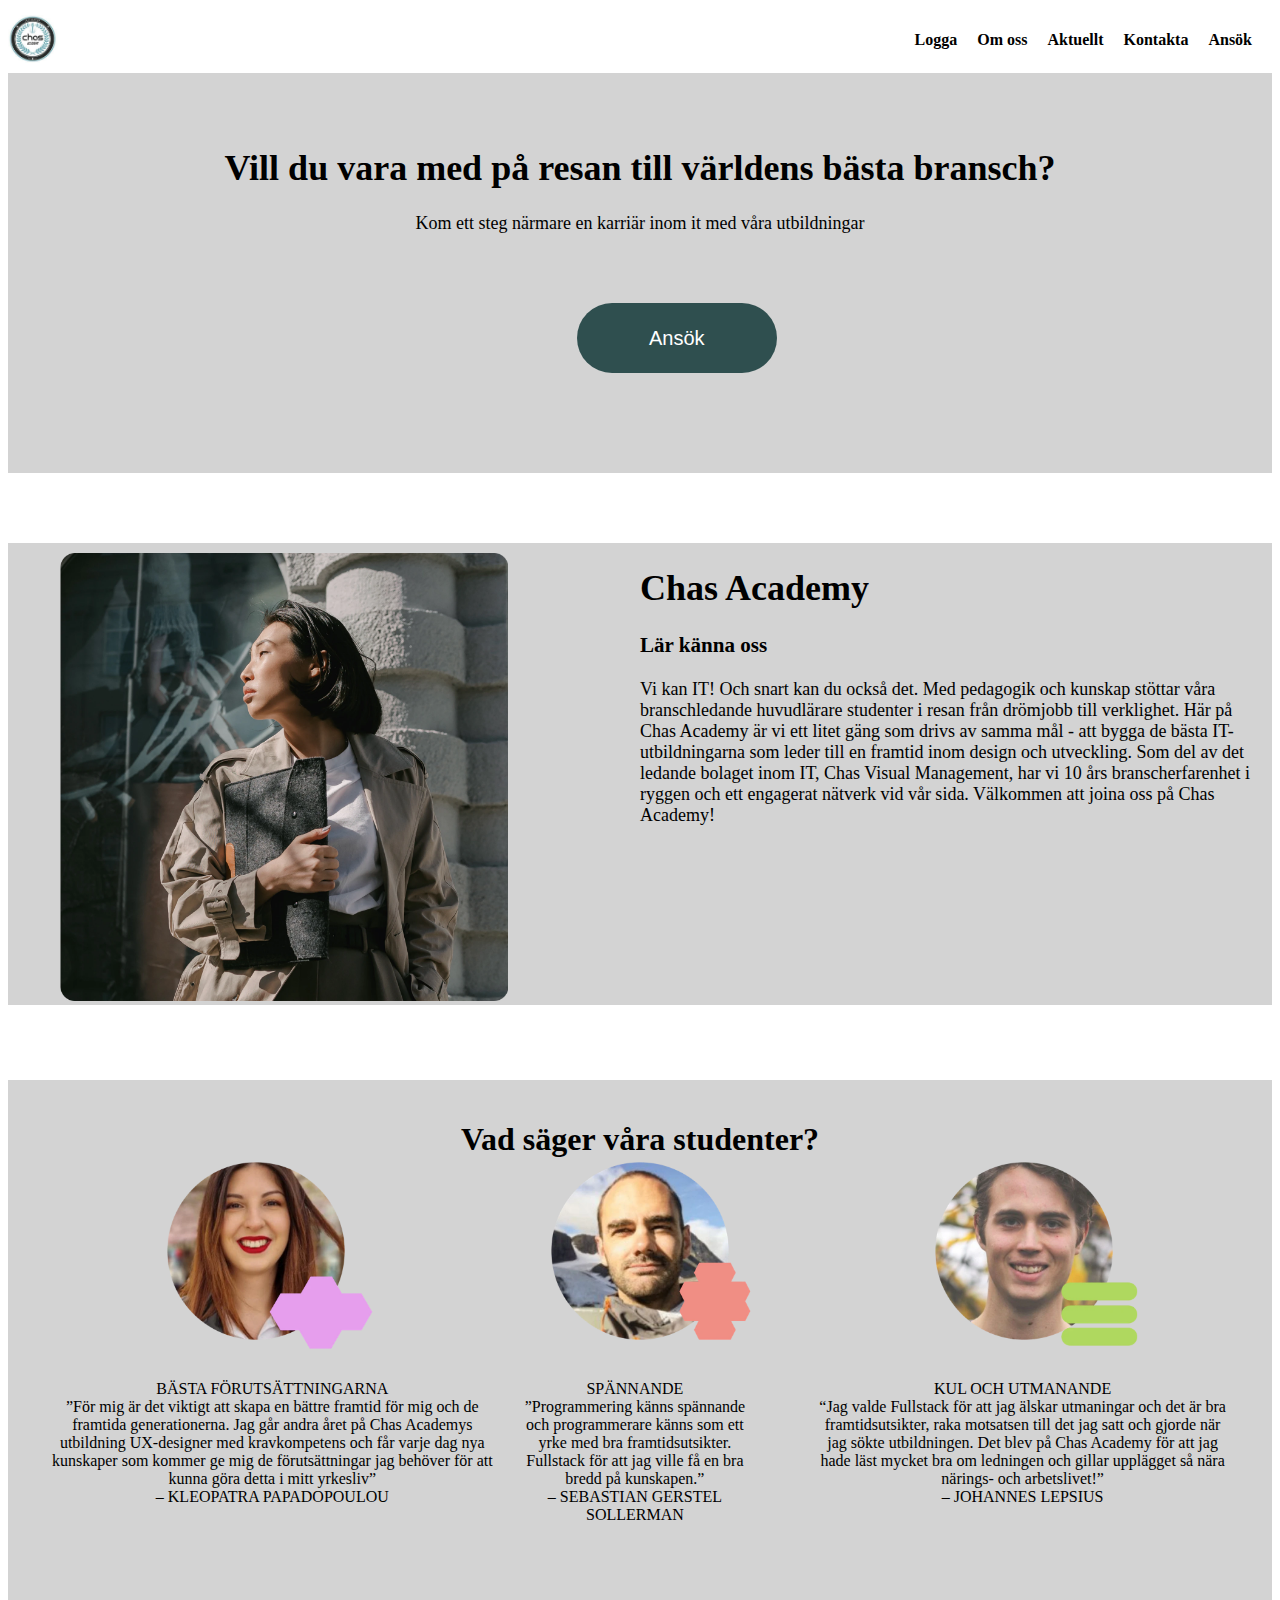
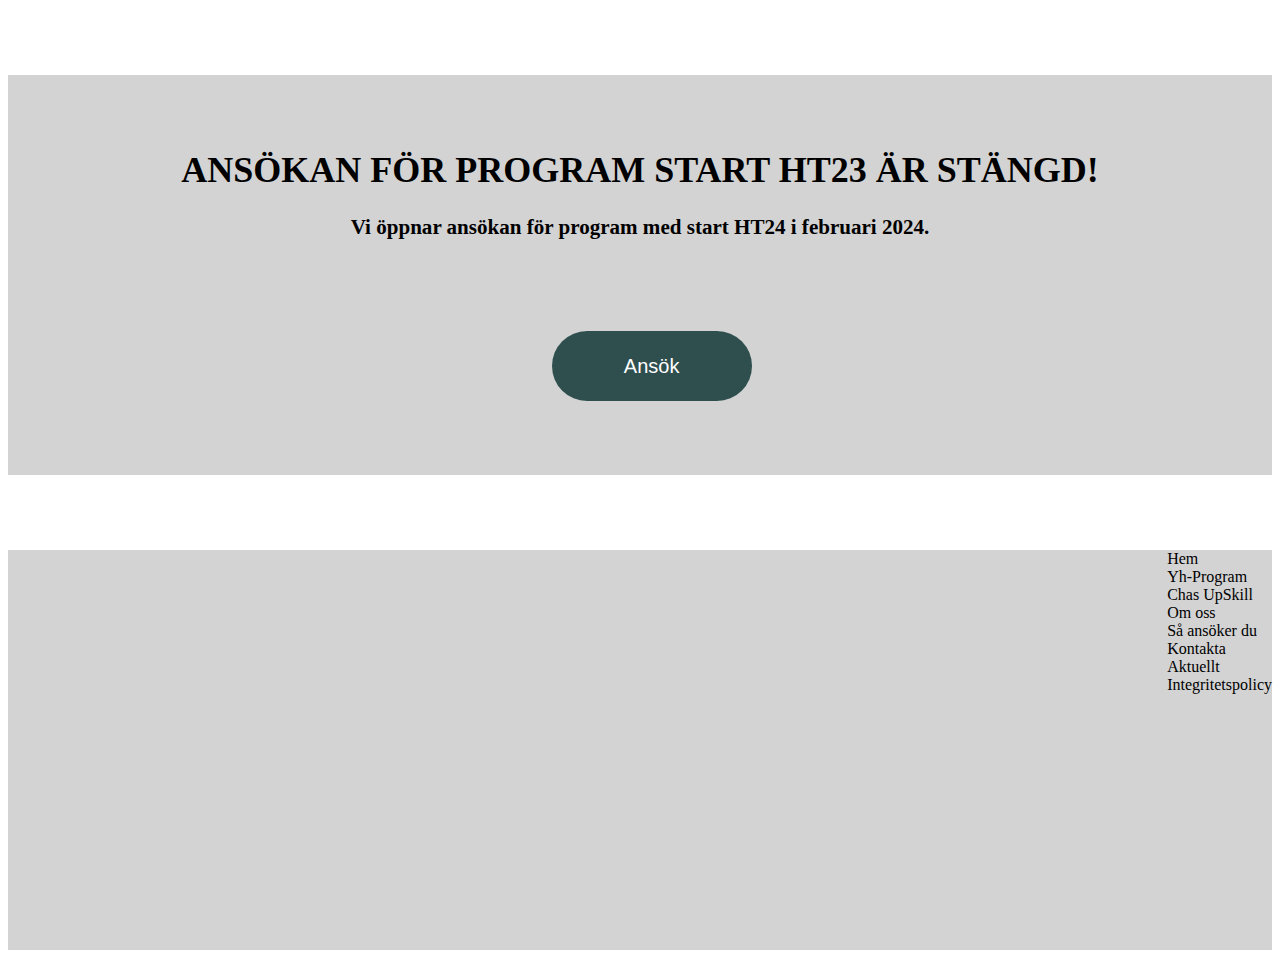
<file: index.html>
<!DOCTYPE html>
<html lang="en">
  <head>
    <meta charset="UTF-8" />
    <meta name="viewport" content="width=device-width, initial-scale=1.0" />
    <link rel="stylesheet" href="style.css" />
    <title>Landningssida</title>
  </head>
  <body>
    <div class="nav">
      <ul>
        <li>Logga</li>
        <li>Om oss</li>
        <li>Aktuellt</li>
        <li>Kontakta</li>
        <li>Ansök</li>
      </ul>
    </div>
    <div class="hero">
      <h1>Vill du vara med på resan till världens bästa bransch?</h1>
      <p>Kom ett steg närmare en karriär inom it med våra utbildningar</p>
    </div>
    <button class="ansök">Ansök</button>
    <section class="about">
      <div class="bBox"></div>
      <div class="info">
        <h1>Chas Academy</h1>
        <h3>Lär känna oss</h3>
        <p>
          Vi kan IT! Och snart kan du också det. Med pedagogik och kunskap
          stöttar våra branschledande huvudlärare studenter i resan från
          drömjobb till verklighet. Här på Chas Academy är vi ett litet gäng som
          drivs av samma mål - att bygga de bästa IT-utbildningarna som leder
          till en framtid inom design och utveckling. Som del av det ledande
          bolaget inom IT, Chas Visual Management, har vi 10 års
          branscherfarenhet i ryggen och ett engagerat nätverk vid vår sida.
          Välkommen att joina oss på Chas Academy!
        </p>
      </div>
      <img src="person.webp" alt="person" class="person" />
    </section>
    <div class="rek">
      <h1>Vad säger våra studenter?</h1>
      <ul>
        <li class="tjejTxt">
          BÄSTA FÖRUTSÄTTNINGARNA <br />”För mig är det viktigt att skapa en
          bättre framtid för mig och de framtida generationerna. Jag går andra
          året på Chas Academys utbildning UX-designer med kravkompetens och får
          varje dag nya kunskaper som kommer ge mig de förutsättningar jag
          behöver för att kunna göra detta i mitt yrkesliv” <br />– KLEOPATRA
          PAPADOPOULOU
        </li>
        <li class="k1Txt">
          SPÄNNANDE <br />
          ”Programmering känns spännande och programmerare känns som ett yrke
          med bra framtidsutsikter. Fullstack för att jag ville få en bra bredd
          på kunskapen.” <br />
          – SEBASTIAN GERSTEL SOLLERMAN
        </li>
        <li class="k2Txt">
          KUL OCH UTMANANDE <br />“Jag valde Fullstack för att jag älskar
          utmaningar och det är bra framtidsutsikter, raka motsatsen till det
          jag satt och gjorde när jag sökte utbildningen. Det blev på Chas
          Academy för att jag hade läst mycket bra om ledningen och gillar
          upplägget så nära närings- och arbetslivet!” <br />– JOHANNES LEPSIUS
        </li>
      </ul>
    </div>
    <div class="Cta">
      <h1>ANSÖKAN FÖR PROGRAM START HT23 ÄR STÄNGD!</h1>
      <h3>Vi öppnar ansökan för program med start HT24 i februari 2024.</h3>
      <button class="ansök2">Ansök</button>
    </div>
    <div class="footer">
      <ul>
        <li class="footerL">
          Hem <br />Yh-Program <br />Chas UpSkill <br />Om oss <br />Så ansöker
          du <br />Kontakta <br />Aktuellt <br />Integritetspolicy
        </li>
      </ul>
    </div>
    <img src="download.jpg" alt="chasLogo" class="cLogo" />
    <img src="kille2.webp" alt="kille 2" class="kille2" />
    <img src="kille1.webp" alt="kille1" class="kille1" />
    <img src="tjej1.webp" alt="tjej1" class="tjej1" />
  </body>
</html>
</file>
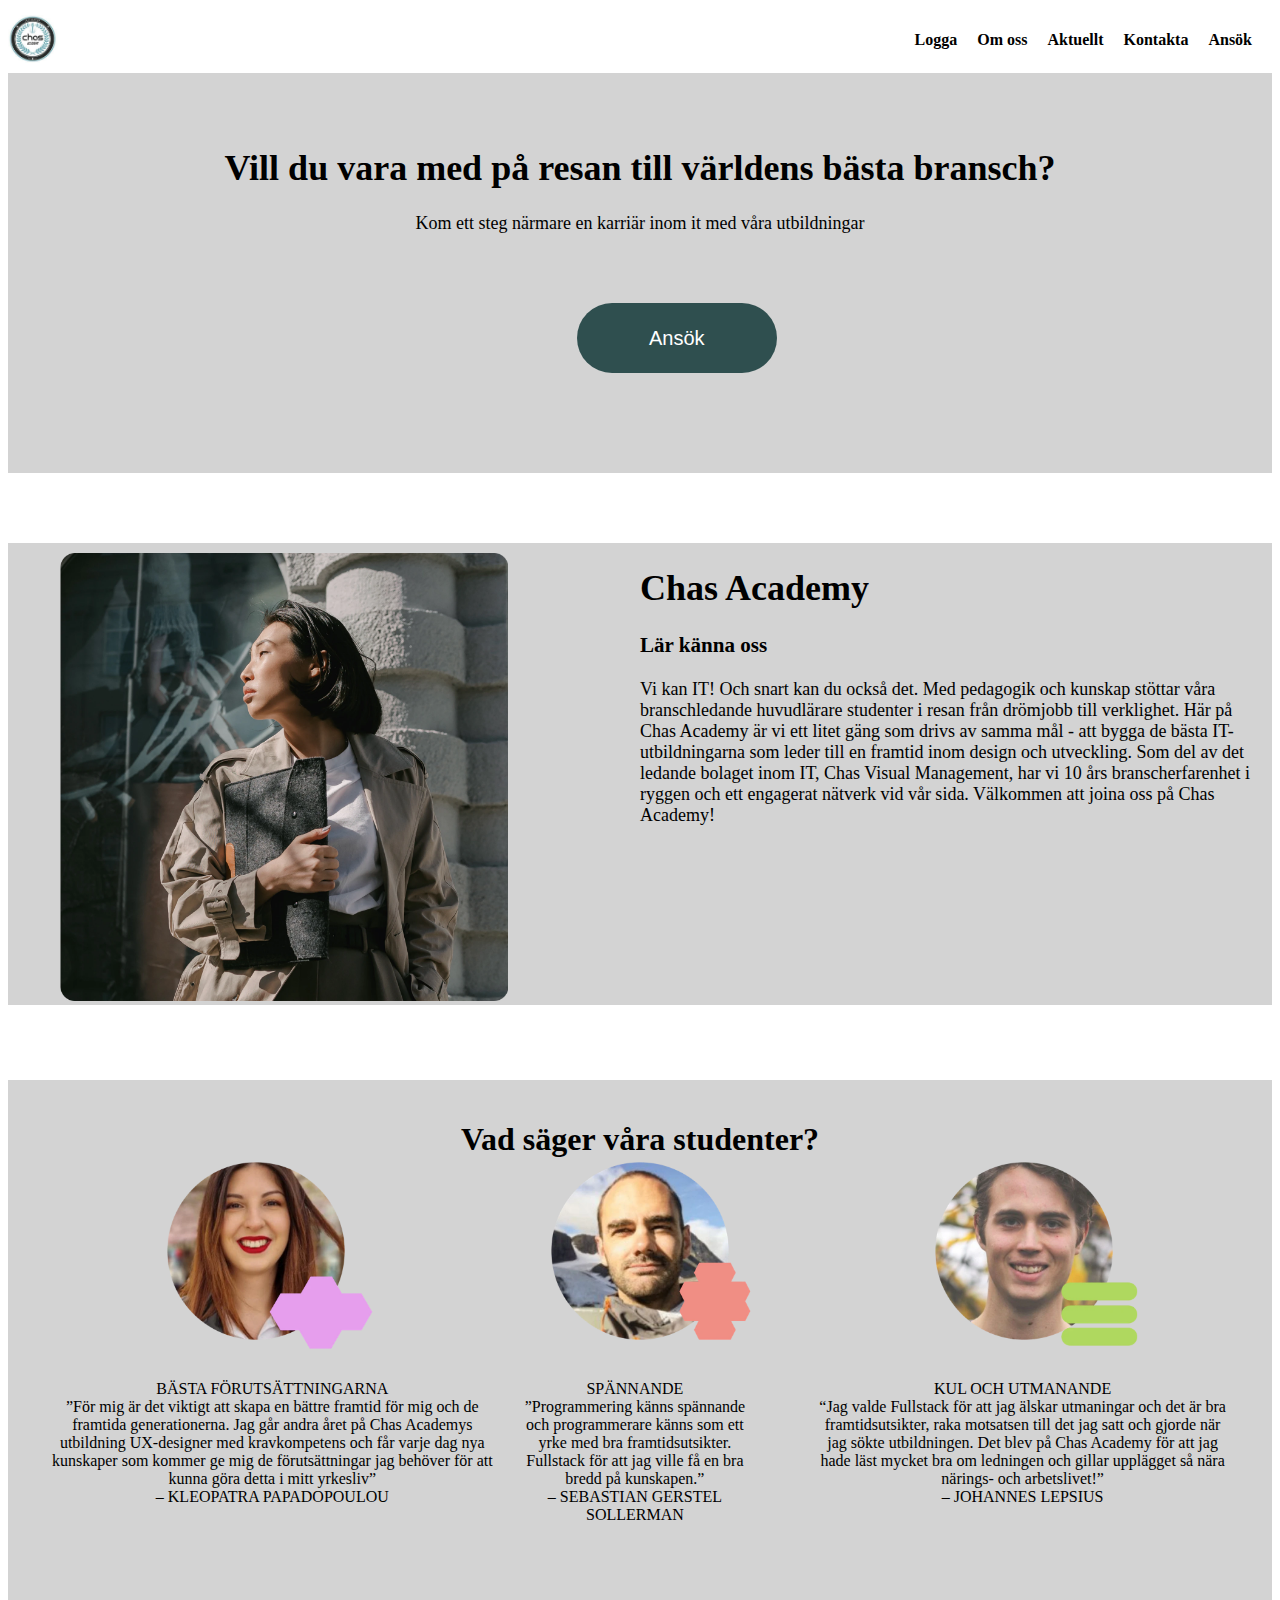
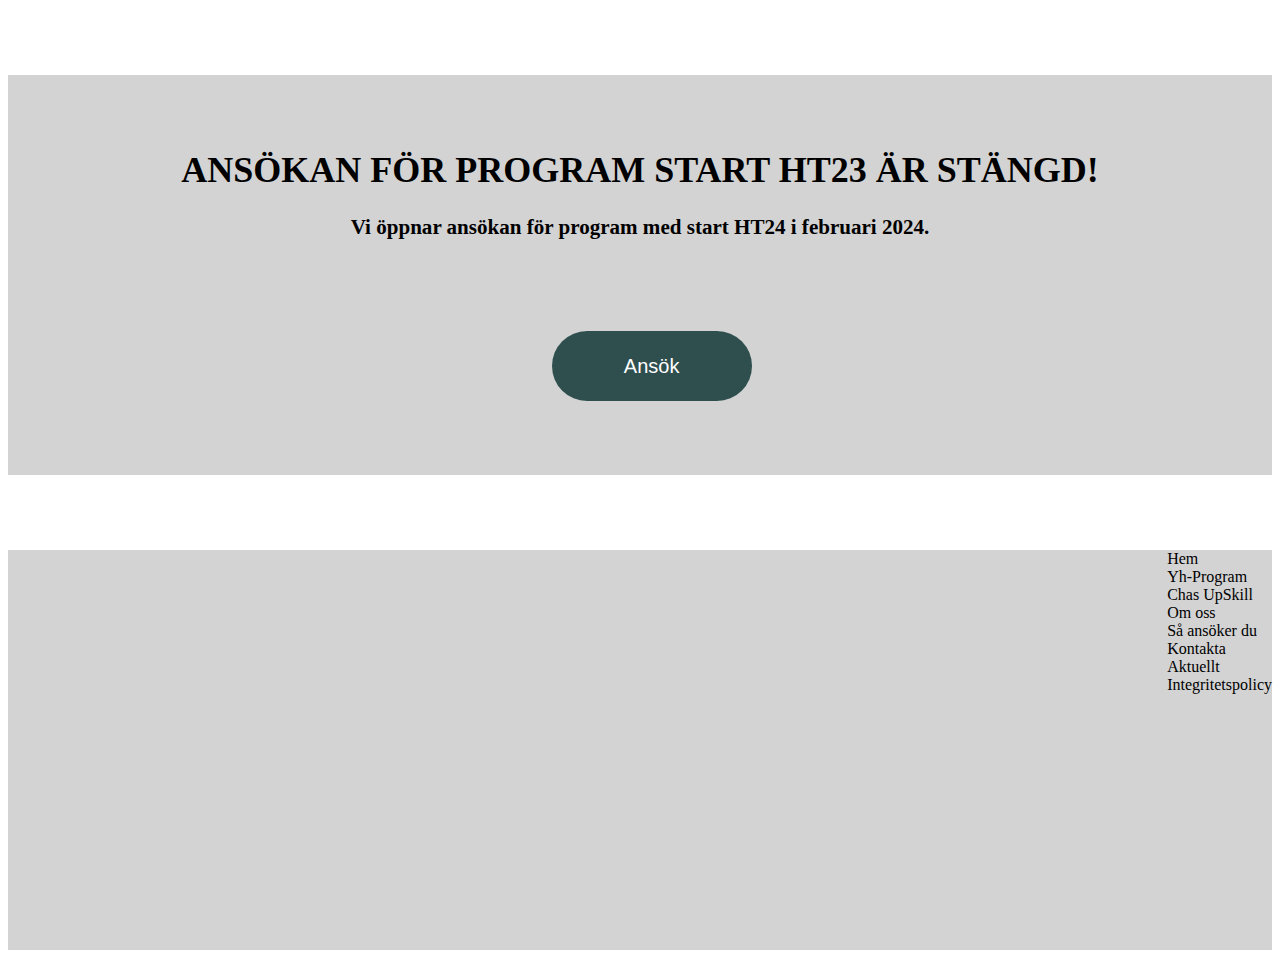
<file: landningssida/index.html>
<!DOCTYPE html>
<html lang="en">
  <head>
    <meta charset="UTF-8" />
    <meta name="viewport" content="width=device-width, initial-scale=1.0" />
    <link rel="stylesheet" href="style.css" />
    <title>Landningssida</title>
  </head>
  <body>
    <div class="nav">
      <ul>
        <li>Logga</li>
        <li>Om oss</li>
        <li>Aktuellt</li>
        <li>Kontakta</li>
        <li>Ansök</li>
      </ul>
    </div>
    <div class="hero">
      <h1>Vill du vara med på resan till världens bästa bransch?</h1>
      <p>Kom ett steg närmare en karriär inom it med våra utbildningar</p>
    </div>
    <button class="ansök">Ansök</button>
    <section class="about">
      <div class="bBox"></div>
      <div class="info">
        <h1>Chas Academy</h1>
        <h3>Lär känna oss</h3>
        <p>
          Vi kan IT! Och snart kan du också det. Med pedagogik och kunskap
          stöttar våra branschledande huvudlärare studenter i resan från
          drömjobb till verklighet. Här på Chas Academy är vi ett litet gäng som
          drivs av samma mål - att bygga de bästa IT-utbildningarna som leder
          till en framtid inom design och utveckling. Som del av det ledande
          bolaget inom IT, Chas Visual Management, har vi 10 års
          branscherfarenhet i ryggen och ett engagerat nätverk vid vår sida.
          Välkommen att joina oss på Chas Academy!
        </p>
      </div>
      <img src="person.webp" alt="person" class="person" />
    </section>
    <div class="rek">
      <h1>Vad säger våra studenter?</h1>
      <ul>
        <li class="tjejTxt">
          BÄSTA FÖRUTSÄTTNINGARNA <br />”För mig är det viktigt att skapa en
          bättre framtid för mig och de framtida generationerna. Jag går andra
          året på Chas Academys utbildning UX-designer med kravkompetens och får
          varje dag nya kunskaper som kommer ge mig de förutsättningar jag
          behöver för att kunna göra detta i mitt yrkesliv” <br />– KLEOPATRA
          PAPADOPOULOU
        </li>
        <li class="k1Txt">
          SPÄNNANDE <br />
          ”Programmering känns spännande och programmerare känns som ett yrke
          med bra framtidsutsikter. Fullstack för att jag ville få en bra bredd
          på kunskapen.” <br />
          – SEBASTIAN GERSTEL SOLLERMAN
        </li>
        <li class="k2Txt">
          KUL OCH UTMANANDE <br />“Jag valde Fullstack för att jag älskar
          utmaningar och det är bra framtidsutsikter, raka motsatsen till det
          jag satt och gjorde när jag sökte utbildningen. Det blev på Chas
          Academy för att jag hade läst mycket bra om ledningen och gillar
          upplägget så nära närings- och arbetslivet!” <br />– JOHANNES LEPSIUS
        </li>
      </ul>
    </div>
    <div class="Cta">
      <h1>ANSÖKAN FÖR PROGRAM START HT23 ÄR STÄNGD!</h1>
      <h3>Vi öppnar ansökan för program med start HT24 i februari 2024.</h3>
      <button class="ansök2">Ansök</button>
    </div>
    <div class="footer">
      <ul>
        <li class="footerL">
          Hem <br />Yh-Program <br />Chas UpSkill <br />Om oss <br />Så ansöker
          du <br />Kontakta <br />Aktuellt <br />Integritetspolicy
        </li>
      </ul>
    </div>
    <img src="download.jpg" alt="chasLogo" class="cLogo" />
    <img src="kille2.webp" alt="kille 2" class="kille2" />
    <img src="kille1.webp" alt="kille1" class="kille1" />
    <img src="tjej1.webp" alt="tjej1" class="tjej1" />
  </body>
</html>
</file>
<file: style.css>
.body {
  background-color: lightgray;
  margin: 0px;
}

ul {
  display: flex;
  list-style: none;
  justify-content: space-between;
  margin: 0px;
  float: right;
}
li {
  margin-left: 20px;
}
.nav {
  /*background-color: lightgray;*/
  padding-top: 23px;
  padding-bottom: 32px;
  margin-bottom: 10px;
  font-weight: 300px;
  font-weight: bold;
  padding-right: 20px;
}

.hero {
  background-color: lightgray;
  height: 300px;
  text-align: center;
  padding: 50px;
  box-shadow: 10px;
  font-size: large;
}

.cLogo {
  width: 50px;
  position: absolute;
  top: 15px;
}
.ansök {
  background-color: darkslategrey;
  color: white;
  display: inline-block;
  border: none;
  top: 200px;
  height: 70px;
  width: 200px;
  border-radius: 40px;
  text-align: center;
  position: relative;
  right: 55%;
  left: 45%;
  top: -170px;
  font-size: 20px;
  font-family: "Gill Sans", "Gill Sans MT", Calibri, "Trebuchet MS", sans-serif;
}
.person {
  width: 35%;
  position: absolute;
  top: 553px;
  left: 60px;
}

.bBox {
  width: 50%;
  background-color: lightgray;
  height: 392, 5px;
  display: flex;
}

.info {
  background-color: lightgray;
  height: 22lh;
  width: 50%;
  font-size: large;
}

.about {
  display: flex;
  flex-direction: row;
  width: 100%;
}

.rek {
  margin-top: 75px;
  padding-top: 20px;
  background-color: lightgray;
  height: 500px;
  text-align: center;
}

.kille2 {
  width: 30%;
  position: absolute;
  display: flex;
  top: 62lh;
  left: 65%;
}

.kille1 {
  width: 30%;
  position: absolute;
  display: flex;
  top: 62lh;
  left: 35%;
}

.tjej1 {
  width: 30%;
  position: absolute;
  display: flex;
  top: 62lh;
  right: 65%;
}

.tjejTxt {
  display: flex;
  margin-top: 200px;
  margin-left: 0px;
}

.k1Txt {
  display: flex;
  margin-top: 200px;
  margin-right: 40px;
}

.k2Txt {
  display: flex;
  margin-top: 200px;
  margin-right: 40px;
}

.Cta {
  margin-top: 75px;
  background-color: lightgray;
  height: 300px;
  text-align: center;
  padding: 50px;
  box-shadow: 10px;
  font-size: large;
}

.ansök2 {
  background-color: darkslategrey;
  color: white;
  display: inline-block;
  border: none;
  height: 70px;
  width: 200px;
  border-radius: 40px;
  text-align: center;
  position: relative;

  left: 1%;
  top: 70px;
  font-size: 20px;
  font-family: "Gill Sans", "Gill Sans MT", Calibri, "Trebuchet MS", sans-serif;
}

.footer {
  margin-top: 75px;
  background-color: lightgray;
  height: 400px;
}

.footerL {
  display: flex;
  float: left;
}
</file>
<file: landningssida/style.css>
.body {
  background-color: lightgray;
  margin: 0px;
}

ul {
  display: flex;
  list-style: none;
  justify-content: space-between;
  margin: 0px;
  float: right;
}
li {
  margin-left: 20px;
}
.nav {
  /*background-color: lightgray;*/
  padding-top: 23px;
  padding-bottom: 32px;
  margin-bottom: 10px;
  font-weight: 300px;
  font-weight: bold;
  padding-right: 20px;
}

.hero {
  background-color: lightgray;
  height: 300px;
  text-align: center;
  padding: 50px;
  box-shadow: 10px;
  font-size: large;
}

.cLogo {
  width: 50px;
  position: absolute;
  top: 15px;
}
.ansök {
  background-color: darkslategrey;
  color: white;
  display: inline-block;
  border: none;
  top: 200px;
  height: 70px;
  width: 200px;
  border-radius: 40px;
  text-align: center;
  position: relative;
  right: 55%;
  left: 45%;
  top: -170px;
  font-size: 20px;
  font-family: "Gill Sans", "Gill Sans MT", Calibri, "Trebuchet MS", sans-serif;
}
.person {
  width: 35%;
  position: absolute;
  top: 553px;
  left: 60px;
}

.bBox {
  width: 50%;
  background-color: lightgray;
  height: 392, 5px;
  display: flex;
}

.info {
  background-color: lightgray;
  height: 22lh;
  width: 50%;
  font-size: large;
}

.about {
  display: flex;
  flex-direction: row;
  width: 100%;
}

.rek {
  margin-top: 75px;
  padding-top: 20px;
  background-color: lightgray;
  height: 500px;
  text-align: center;
}

.kille2 {
  width: 30%;
  position: absolute;
  display: flex;
  top: 62lh;
  left: 65%;
}

.kille1 {
  width: 30%;
  position: absolute;
  display: flex;
  top: 62lh;
  left: 35%;
}

.tjej1 {
  width: 30%;
  position: absolute;
  display: flex;
  top: 62lh;
  right: 65%;
}

.tjejTxt {
  display: flex;
  margin-top: 200px;
  margin-left: 0px;
}

.k1Txt {
  display: flex;
  margin-top: 200px;
  margin-right: 40px;
}

.k2Txt {
  display: flex;
  margin-top: 200px;
  margin-right: 40px;
}

.Cta {
  margin-top: 75px;
  background-color: lightgray;
  height: 300px;
  text-align: center;
  padding: 50px;
  box-shadow: 10px;
  font-size: large;
}

.ansök2 {
  background-color: darkslategrey;
  color: white;
  display: inline-block;
  border: none;
  height: 70px;
  width: 200px;
  border-radius: 40px;
  text-align: center;
  position: relative;

  left: 1%;
  top: 70px;
  font-size: 20px;
  font-family: "Gill Sans", "Gill Sans MT", Calibri, "Trebuchet MS", sans-serif;
}

.footer {
  margin-top: 75px;
  background-color: lightgray;
  height: 400px;
}

.footerL {
  display: flex;
  float: left;
}
</file>
